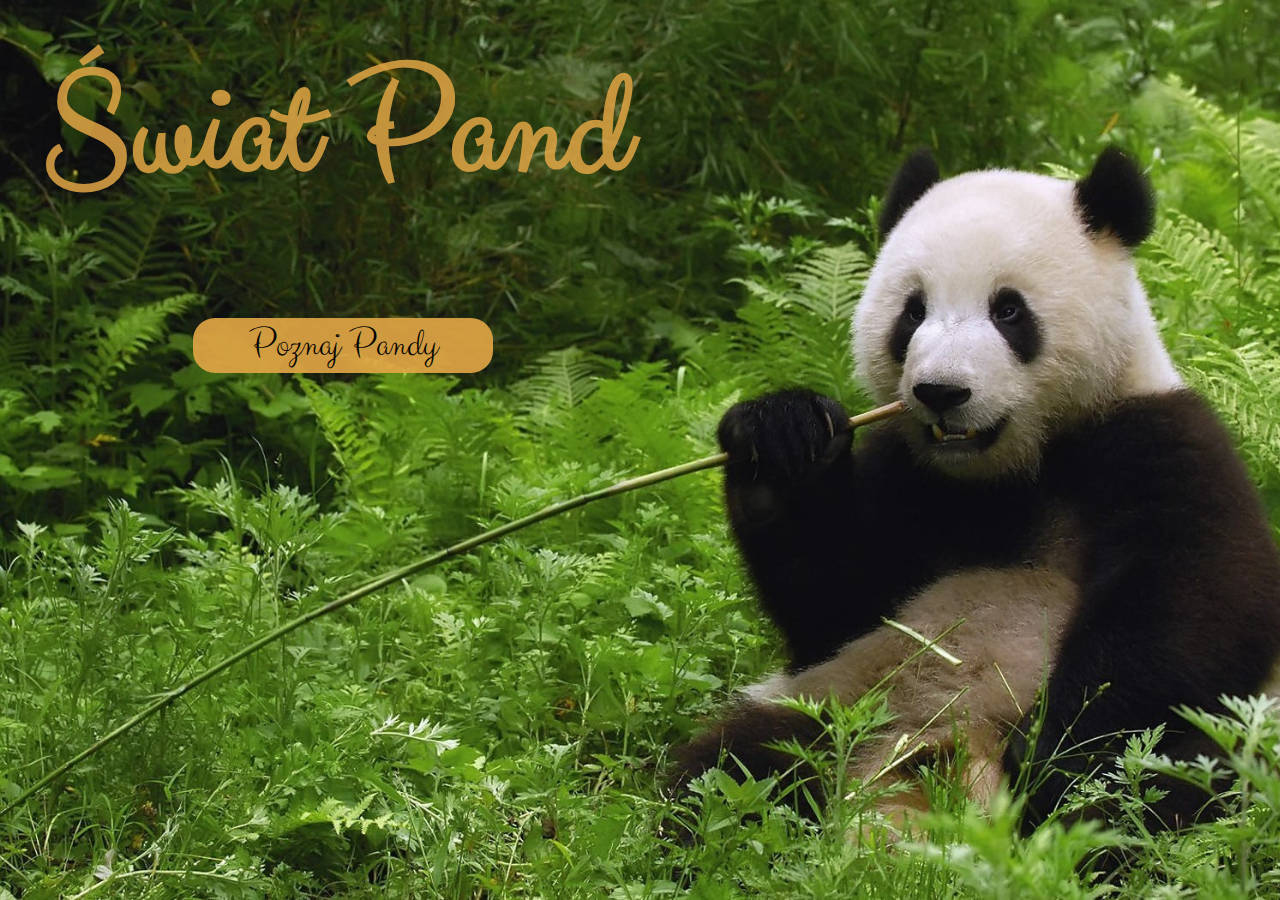
<file: index.html>
<!DOCTYPE html>
<html lang="en">
<head>
    <meta charset="UTF-8">
    <meta name="viewport" content="width=device-width, initial-scale=1.0">
    <link href="https://fonts.googleapis.com/css2?family=Clicker+Script&display=swap" rel="stylesheet">
    <link rel="stylesheet" type="text/css" href="CSS/panda main.css">
    <title>Świat Pand</title>
</head>
<body>
    <h1>Świat Pand</h1>

<div>
    <form action="Structure/landing page.html" method="get">
    <button class="button">Poznaj Pandy</button>
    </form>
    
</div>
</body>
</html>
</file>
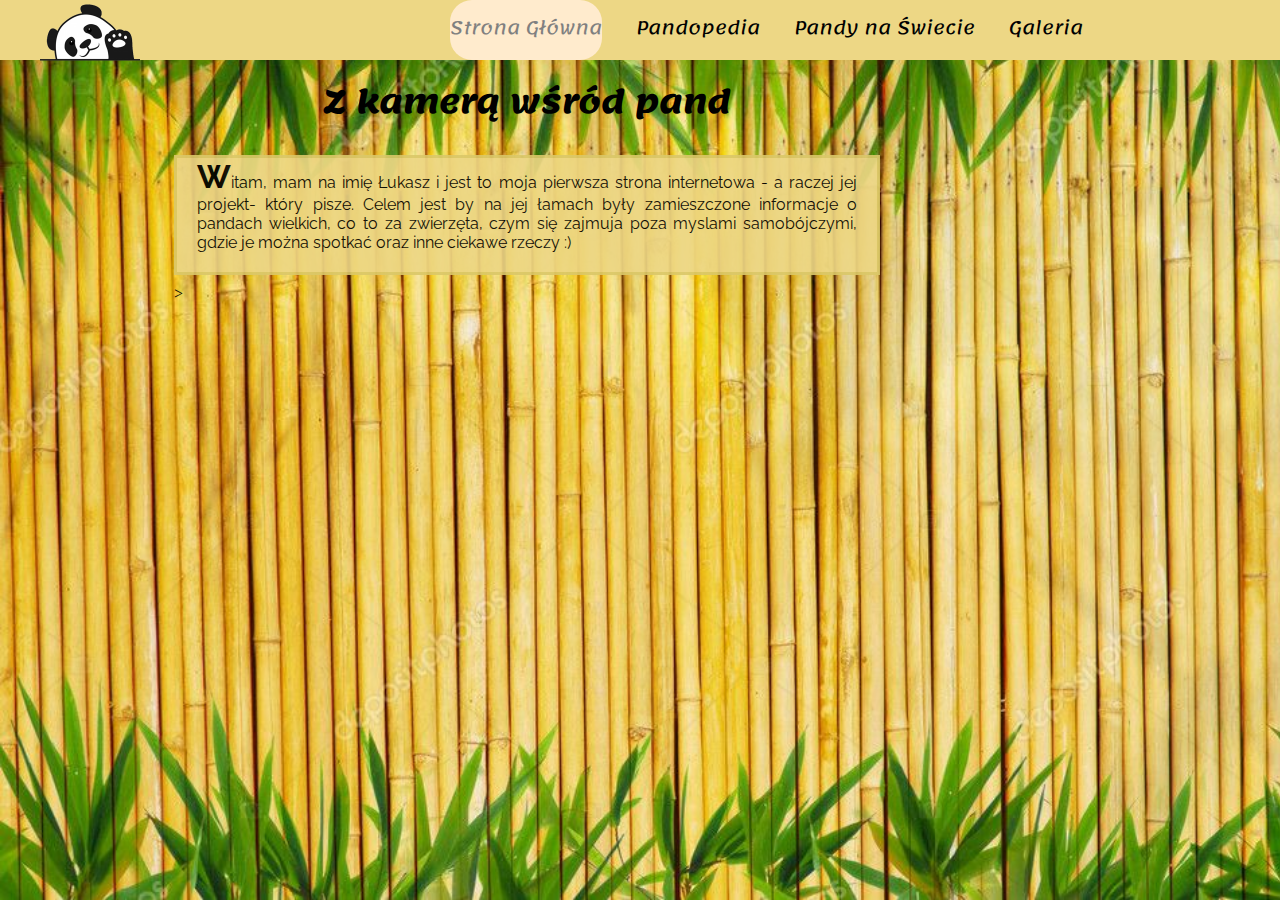
<file: Structure/landing page.html>
<!DOCTYPE html>
<html lang="en">
<head>
    <meta charset="UTF-8">
    <meta name="viewport" content="width=device-width, initial-scale=1.0">
    <link rel="stylesheet" href="../CSS/panda.css">
    <link href="https://fonts.googleapis.com/css2?family=Lemonada&family=Raleway&display=swap" rel="stylesheet">

    <title>Strona Główna | Świat Pand</title>
</head>
<body>
    <header>
        <div class="container">
            <img src="../Images/panda logo.png" align=left >
            <nav>   
                <ul class="navbar">
                    <li><a href="landing page.html" class="active">Strona Główna</a></li>
                    <li><a href="pandopedia.html">Pandopedia</a></li>
                    <li><a href="panda world.html">Pandy na Świecie</a></li>
                    <li><a href="panda gallery.html">Galeria</a></li>
                </ul>
            </nav>
        </div>
    </header>
<main>
    <h1>Z kamerą wśród pand</h1>
        <div class="paragraph">
            <p>
               Witam, mam na imię Łukasz i jest to moja pierwsza strona internetowa - a raczej jej projekt- który pisze.
               Celem jest by na jej łamach były zamieszczone informacje o pandach wielkich, co to za zwierzęta, czym się zajmuja 
               poza myslami samobójczymi, gdzie je można spotkać oraz inne ciekawe rzeczy :) 
            </p>
        </div>>
</main>
</body>
</html>
</file>
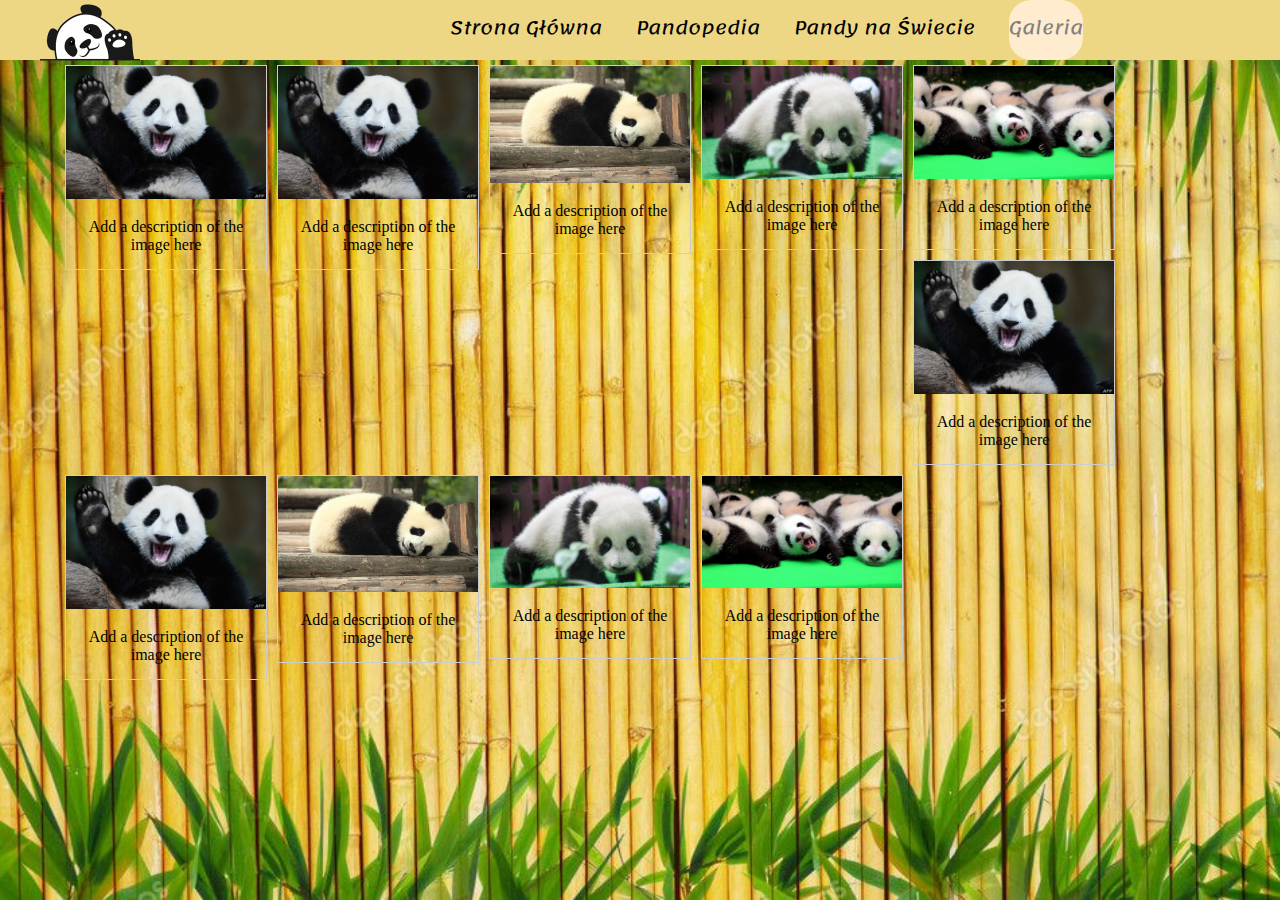
<file: Structure/panda gallery.html>
<!DOCTYPE html>
<html lang="en">
<head>
    <meta charset="UTF-8">
    <meta name="viewport" content="width=device-width, initial-scale=1.0">
    <link rel="stylesheet" href="../CSS/panda gallery.css">
    <link href="https://fonts.googleapis.com/css2?family=Lemonada&family=Raleway&display=swap" rel="stylesheet">
    <title>Pandy na Świecie|Świat Pand</title>
</head>
<body>
    <header>
        <div class="container">
            <img class="logo"src="../Images/panda logo.png" align=left >
            <nav>   
                <ul class="navbar">
                    <li><a href="landing page.html">Strona Główna</a></li>
                    <li><a href="pandopedia.html">Pandopedia</a></li>
                    <li><a href="panda world.html">Pandy na Świecie</a></li>
                    <li><a href="panda gallery.html" class="active">Galeria</a></li>
                </ul>
            </nav>
        </div>
    </header>
    <div class="galleryContainer">
            <div class="gallery">
                <a target="_blank" href="../Images/panda1.jpg">
                  <img src="../Images/panda1.jpg" alt="Cinque Terre">
                </a>
                <div class="desc">Add a description of the image here</div>
            </div>
              
            <div class="gallery">
                <a target="_blank" href="../Images/panda1.jpg">
                  <img src="../Images/panda1.jpg" alt="Forest">
                </a>
                <div class="desc">Add a description of the image here</div>
            </div>
              
            <div class="gallery">
                <a target="_blank" href="../Images/panda3.jpg">
                  <img src="../Images/panda3.jpg" alt="Northern Lights">
                </a>
                <div class="desc">Add a description of the image here</div>
            </div>
              
            <div class="gallery">
                <a target="_blank" href="../Images/panda4.jpg">
                  <img src="../Images/panda4.jpg" alt="Mountains">
                </a>
                <div class="desc">Add a description of the image here</div>
            </div>

            <div class="gallery">
                <a target="_blank" href="../Images/panda5.jpg">
                  <img src="../Images/panda5.jpg" alt="Mountains" >
                </a>
                <div class="desc">Add a description of the image here</div>
            </div>

            <div class="gallery">
                <a target="_blank" href="../Images/panda1.jpg">
                  <img src="../Images/panda1.jpg" alt="Cinque Terre">
                </a>
                <div class="desc">Add a description of the image here</div>
            </div>
              
            <div class="gallery">
                <a target="_blank" href="../Images/panda1.jpg">
                  <img src="../Images/panda1.jpg" alt="Forest" >
                </a>
                <div class="desc">Add a description of the image here</div>
            </div>
              
            <div class="gallery">
                <a target="_blank" href="../Images/panda3.jpg">
                  <img src="../Images/panda3.jpg" alt="Northern Lights">
                </a>
                <div class="desc">Add a description of the image here</div>
            </div>
              
            <div class="gallery">
                <a target="_blank" href="../Images/panda4.jpg">
                  <img src="../Images/panda4.jpg" alt="Mountains" >
                </a>
                <div class="desc">Add a description of the image here</div>
            </div>

            <div class="gallery">
                <a target="_blank" href="../Images/panda5.jpg">
                  <img src="../Images/panda5.jpg" alt="Mountains" >
                </a>
                <div class="desc">Add a description of the image here</div>
            </div>








    </div>
        </main>
    </body>
</file>
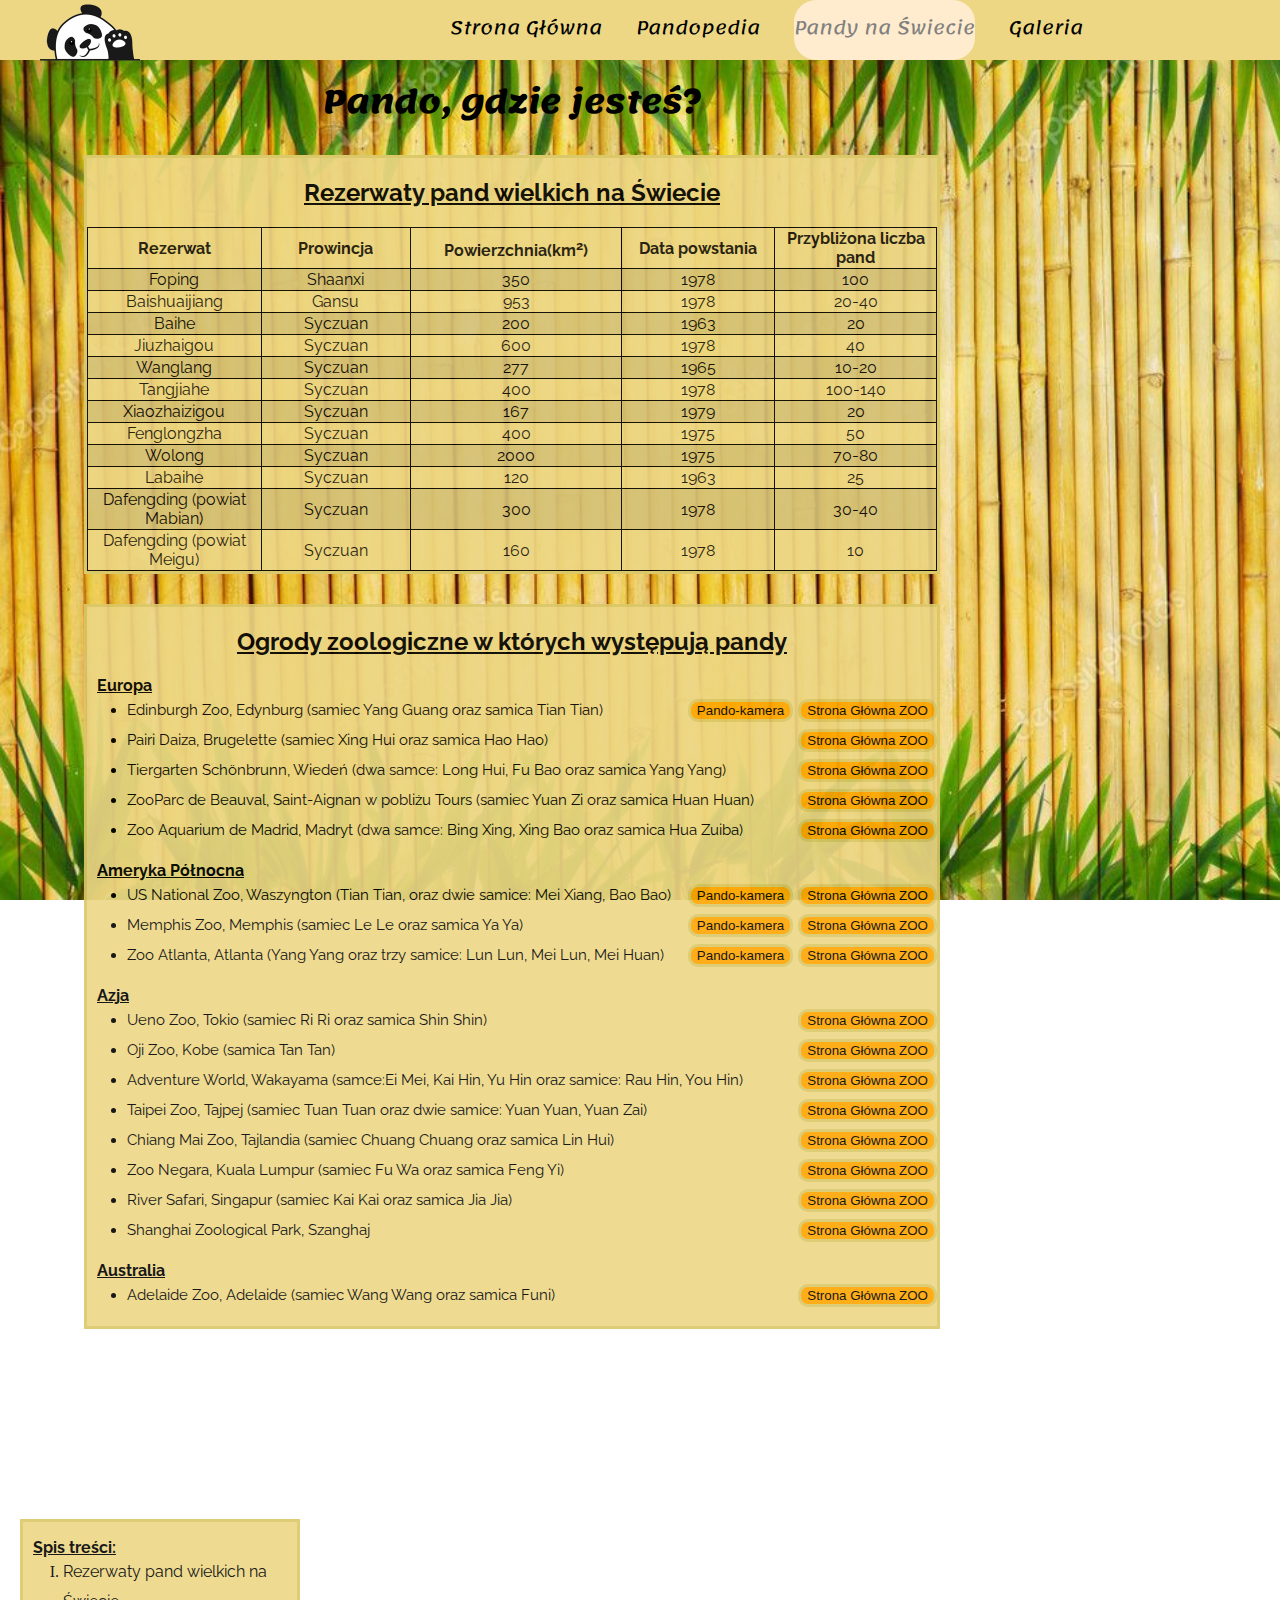
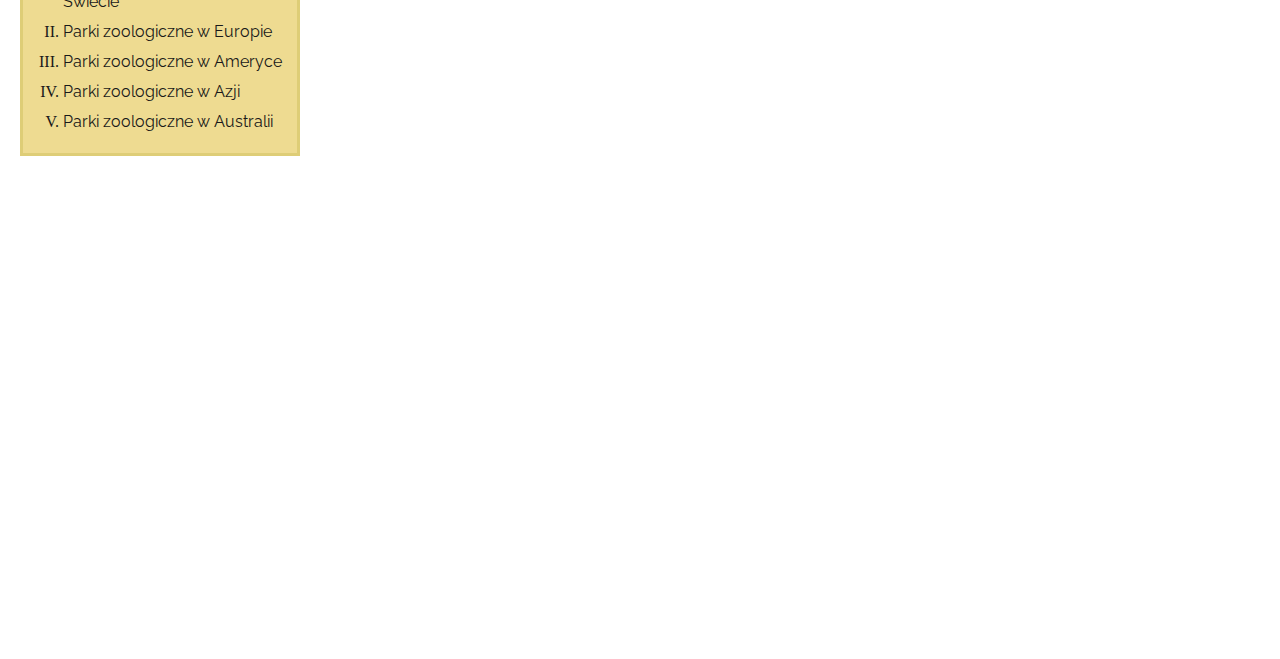
<file: Structure/panda world.html>
<!DOCTYPE html>
<html lang="en">
<head>
    <meta charset="UTF-8">
    <meta name="viewport" content="width=device-width, initial-scale=1.0">
    <link rel="stylesheet" href="../CSS/panda.css">
    <link href="https://fonts.googleapis.com/css2?family=Lemonada&family=Raleway&display=swap" rel="stylesheet">
    <title>Pandy na Świecie|Świat Pand</title>
</head>
<body>
    <header>
        <div class="container">
            <img src="../Images/panda logo.png" align=left >
            <nav>   
                <ul class="navbar">
                    <li><a href="landing page.html">Strona Główna</a></li>
                    <li><a href="pandopedia.html">Pandopedia</a></li>
                    <li><a href="panda world.html" class="active">Pandy na Świecie</a></li>
                    <li><a href="panda gallery.html">Galeria</a></li>
                </ul>
            </nav>
        </div>
    </header>
    <main class="pandaworldmain">
        <h1 id="pandaworld">Pando, gdzie jesteś?</h1>
        <div class="existance-table">
            <div>
                <h2 id="tableheading">Rezerwaty pand wielkich na Świecie</h2>
            </div>   
            <table>
                <tr>
                    <th>Rezerwat</th>
                    <th>Prowincja</th>
                    <th>Powierzchnia(km<sup>2</sup>)</th>
                    <th>Data powstania</th>
                    <th>Przybliżona liczba pand</th>
                </tr>
                <tr>
                    <td>Foping</td>
                    <td>Shaanxi</td>
                    <td>350</td>
                    <td>1978</td>
                    <td>100</td>
                </tr>
                <tr>
                    <td>Baishuaijiang</td>
                    <td>Gansu</td>
                    <td>953</td>
                    <td>1978</td>
                    <td>20-40</td>
                </tr>
                <tr>
                    <td>Baihe</td>
                    <td>Syczuan</td>
                    <td>200</td>
                    <td>1963</td>
                    <td>20</td>
                </tr>
                <tr>
                    <td>Jiuzhaigou</td>
                    <td>Syczuan</td>
                    <td>600</td>
                    <td>1978</td>
                    <td>40</td>
                </tr>
                <tr>
                    <td>Wanglang</td>
                    <td>Syczuan</td>
                    <td>277</td>
                    <td>1965</td>
                    <td>10-20</td>
                </tr>
                <tr>
                    <td>Tangjiahe</td>
                    <td>Syczuan</td>
                    <td>400</td>
                    <td>1978</td>
                    <td>100-140</td>
                </tr>
                <tr>
                    <td>Xiaozhaizigou</td>
                    <td>Syczuan</td>
                    <td>167</td>
                    <td>1979</td>
                    <td>20</td>
                </tr>
                <tr>
                    <td>Fenglongzha</td>
                    <td>Syczuan</td>
                    <td>400</td>
                    <td>1975</td>
                    <td>50</td>
                </tr>
                <tr>
                    <td>Wolong</td>
                    <td>Syczuan</td>
                    <td>2000</td>
                    <td>1975</td>
                    <td>70-80</td>
                </tr>
                <tr>
                    <td>Labaihe</td>
                    <td>Syczuan</td>
                    <td>120</td>
                    <td>1963</td>
                    <td>25</td>
                </tr>
                <tr>
                    <td>Dafengding (powiat Mabian)</td>
                    <td>Syczuan</td>
                    <td>300</td>
                    <td>1978</td>
                    <td>30-40</td>
                </tr>
                <tr>
                    <td>Dafengding (powiat Meigu)</td>
                    <td>Syczuan</td>
                    <td>160</td>
                    <td>1978</td>
                    <td>10</td>
                </tr>
            </table>
        </div>
        <div class="zoolist">
            <h2>Ogrody zoologiczne w których występują pandy</h2>
            <ul class="zoolist2">
                <lh id="zoo-europa">Europa</lh>
                    <li>Edinburgh Zoo, Edynburg (samiec Yang Guang oraz samica Tian Tian)
                        <div class="zoolink"><a href="https://www.edinburghzoo.org.uk/"target="blank"><button class="camerabutton">Strona Główna ZOO</button></a></div>
                        <div class="zoolink2"><a href="https://www.edinburghzoo.org.uk/webcams/panda-cam/"target="blank"><button class="camerabutton">Pando-kamera</button></a></div>
                    </li>
                    <li>Pairi Daiza, Brugelette (samiec Xing Hui oraz samica Hao Hao)
                        <div class="zoolink"><a href="https://www.pairidaiza.eu/en#pairi-daiza-resort"target="blank"><button class="camerabutton">Strona Główna ZOO</button></a></div>
                    </li>
                    <li>Tiergarten Schönbrunn, Wiedeń (dwa samce: Long Hui, Fu Bao oraz samica Yang Yang)
                        <div class="zoolink"><a href="https://www.zoovienna.at"target="blank"><button class="camerabutton">Strona Główna ZOO</button></a></div>
                    </li>
                    <li>ZooParc de Beauval, Saint-Aignan w pobliżu Tours (samiec Yuan Zi oraz samica Huan Huan)
                        <div class="zoolink"><a href="https://www.zoobeauval.com/"target="blank"><button class="camerabutton">Strona Główna ZOO</button></a></div>
                    </li>
                    <li>Zoo Aquarium de Madrid, Madryt (dwa samce: Bing Xing, Xing Bao oraz samica Hua Zuiba)
                        <div class="zoolink"><a href="https://www.zoomadrid.com/"target="blank"><button class="camerabutton">Strona Główna ZOO</button></a></div>
                    </li>
            </ul>
            <ul class="zoolist2">
                <lh id="zoo-ameryka">Ameryka Północna</lh>
                    <li>US National Zoo, Waszyngton (Tian Tian, oraz dwie samice: Mei Xiang, Bao Bao)
                        <div class="zoolink"><a href="https://nationalzoo.si.edu/"target="blank"><button class="camerabutton">Strona Główna ZOO</button></a></div>
                        <div class="zoolink2"><a href="https://nationalzoo.si.edu/webcams/panda-cam"target="blank"><button class="camerabutton">Pando-kamera</button></a></div>
                    </li>
                    <li>Memphis Zoo, Memphis (samiec Le Le oraz samica Ya Ya)
                        <div class="zoolink"><a href="https://www.memphiszoo.org/"target="blank"><button class="camerabutton">Strona Główna ZOO</button></a></div>
                        <div class="zoolink2"><a href="https://www.memphiszoo.org/panda-cam"target="blank"><button class="camerabutton">Pando-kamera</button></a></div>
                    </li>
                    <li>Zoo Atlanta, Atlanta (Yang Yang oraz trzy samice: Lun Lun, Mei Lun, Mei Huan)
                        <div class="zoolink"><a href="https://zooatlanta.org/"target="blank"><button class="camerabutton">Strona Główna ZOO</button></a></div>
                        <div class="zoolink2"><a href="https://zooatlanta.org/panda-cam/"target="blank"><button class="camerabutton">Pando-kamera</button></a></div>
                    </li>
            </ul>
            <ul class="zoolist2">
                <lh id="zoo-azja">Azja</lh>
                    <li>Ueno Zoo, Tokio (samiec Ri Ri oraz samica Shin Shin)
                        <div class="zoolink"><a href="https://www.tokyo-zoo.net/english/ueno/index.html"target="blank"><button class="camerabutton">Strona Główna ZOO</button></a></div>
                    </li>
                    <li>Oji Zoo, Kobe (samica Tan Tan)
                        <div class="zoolink"><a href="http://www.kobe-ojizoo.jp/animal/panda/"target="blank"><button class="camerabutton">Strona Główna ZOO</button></a></div>
                    </li>
                    <li>Adventure World, Wakayama (samce:Ei Mei, Kai Hin, Yu Hin oraz samice: Rau Hin, You Hin)
                        <div class="zoolink"><a href="https://www.aws-s.com/en/"target="blank"><button class="camerabutton">Strona Główna ZOO</button></a></div>
                    </li>
                    <li>Taipei Zoo, Tajpej (samiec Tuan Tuan oraz dwie samice: Yuan Yuan, Yuan Zai)
                        <div class="zoolink"><a href="https://www.zoo.gov.taipei/Default.aspx"target="blank"><button class="camerabutton">Strona Główna ZOO</button></a></div>
                    </li>
                    <li>Chiang Mai Zoo, Tajlandia (samiec Chuang Chuang oraz samica Lin Hui)
                        <div class="zoolink"><a href="http://www.chiangmai.zoothailand.org/en/index.php"target="blank"><button class="camerabutton">Strona Główna ZOO</button></a></div>
                    </li>
                    <li>Zoo Negara, Kuala Lumpur (samiec Fu Wa oraz samica Feng Yi)
                        <div class="zoolink"><a href="https://www.zoonegaramalaysia.my/"target="blank"><button class="camerabutton">Strona Główna ZOO</button></a></div>
                    </li>
                    <li>River Safari, Singapur (samiec Kai Kai oraz samica Jia Jia)
                        <div class="zoolink"><a href="https://www.wrs.com.sg/en/river-safari.html"target="blank"><button class="camerabutton">Strona Główna ZOO</button></a></div>
                    </li>
                    <li>Shanghai Zoological Park, Szanghaj
                        <div class="zoolink"><a href="http://en.shwzoo.com/"target="blank"><button class="camerabutton">Strona Główna ZOO</button></a></div>
                    </li>
            </ul>
            <ul class="zoolist2">
                <lh id="zoo-australia">Australia</lh>
                    <li>Adelaide Zoo, Adelaide (samiec Wang Wang oraz samica Funi)
                        <div class="zoolink"><a href="https://www.adelaidezoo.com.au/"target="blank"><button class="camerabutton">Strona Główna ZOO</button></a></div>
                    </li>
            </ul>
        </div>
    </main>
        <div class="toc">
            <div class="sticky">
                <ol>
                    <lh>Spis treści:</lh>
                    <li><a href="#pandaworld">Rezerwaty pand wielkich na Świecie</a></li>
                    <li><a href="#zoo-europa">Parki zoologiczne w Europie</a></li>
                    <li><a href="#zoo-ameryka">Parki zoologiczne w Ameryce</a></li>
                    <li><a href="#zoo-azja">Parki zoologiczne w Azji</a></li>
                    <li><a href="#zoo-australia">Parki zoologiczne w Australii</a></li>

                </ol>
            </div>
        </div>
</body>
</html>
</file>
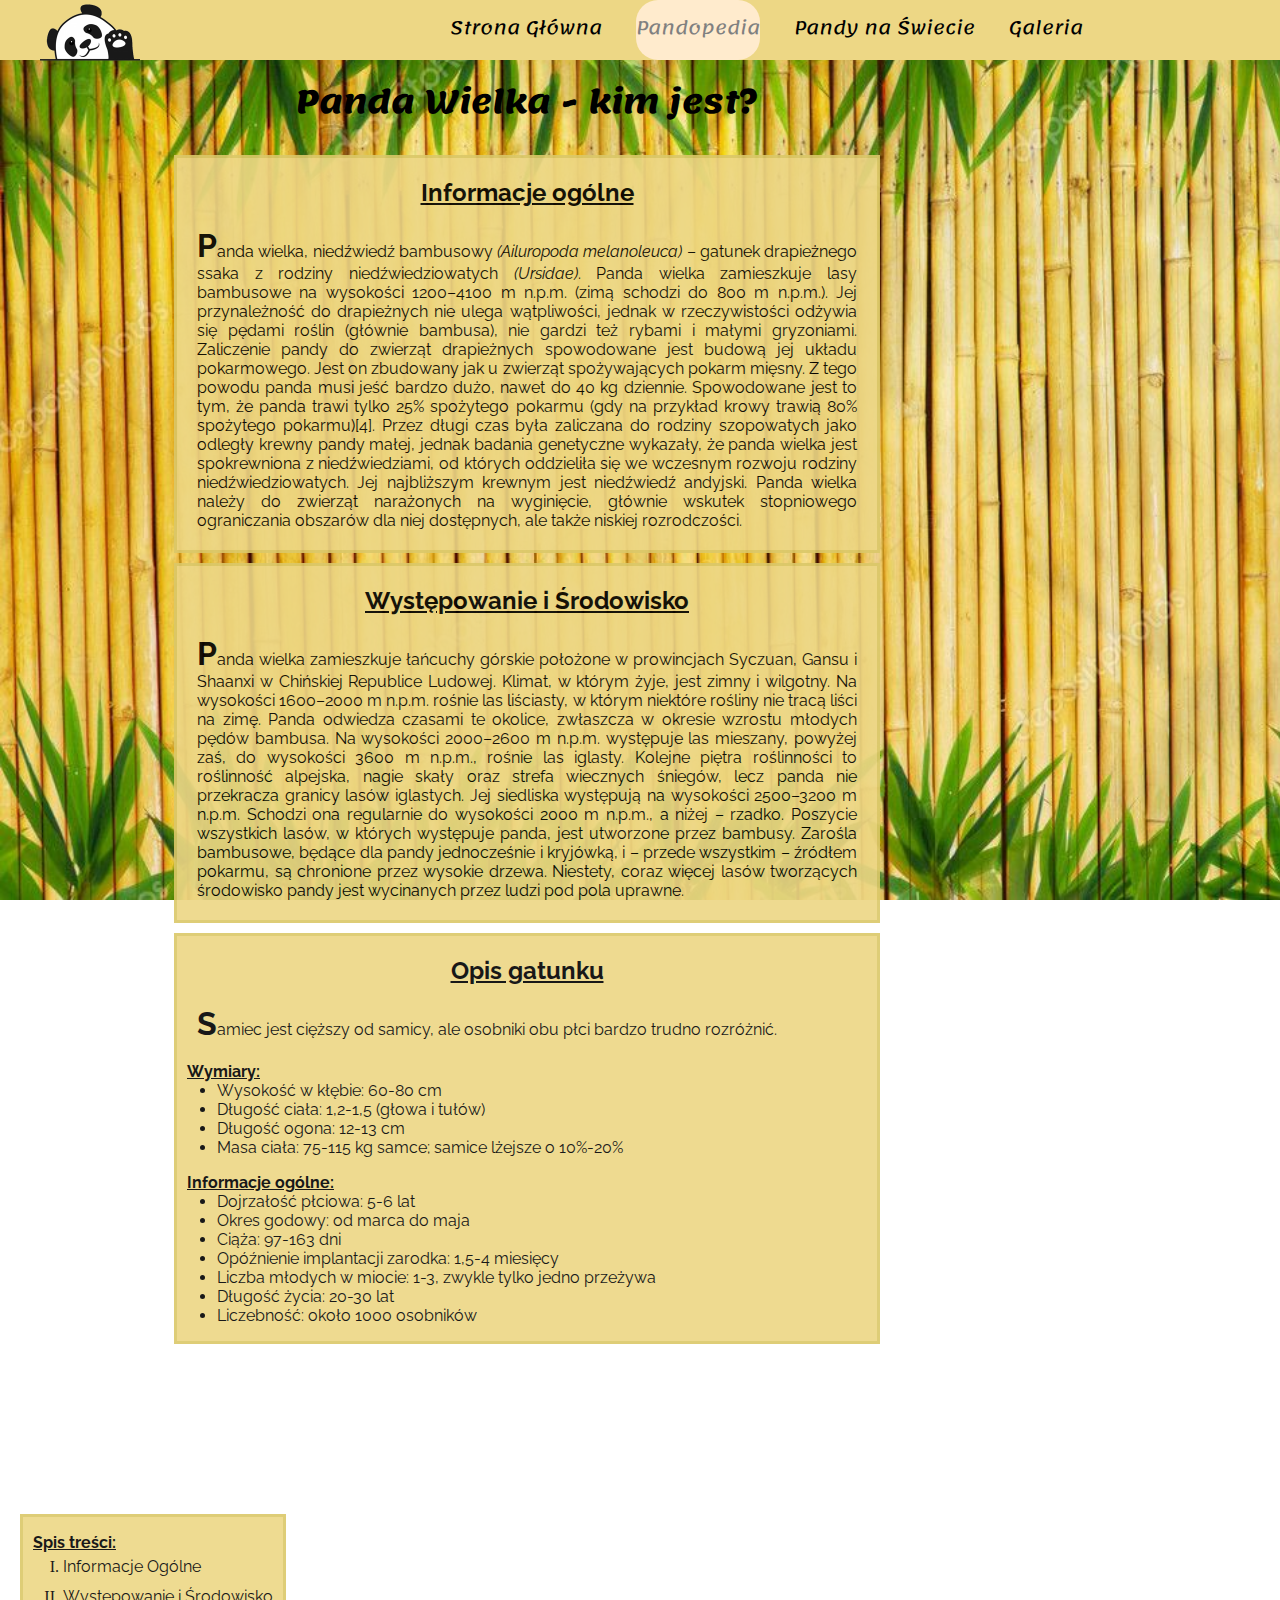
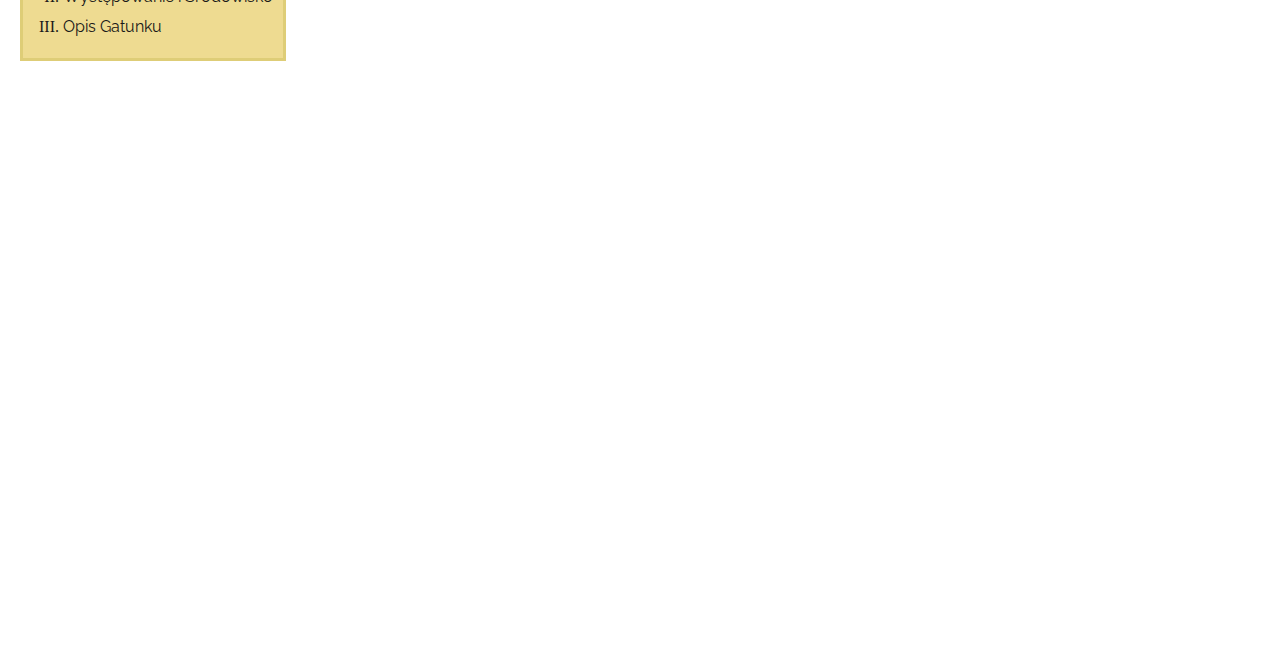
<file: Structure/pandopedia.html>
<!DOCTYPE html>
<html lang="en">
<head>
    <meta charset="UTF-8">
    <meta name="viewport" content="width=device-width, initial-scale=1.0">
    <link rel="stylesheet" href="../CSS/panda.css">
    <link href="https://fonts.googleapis.com/css2?family=Lemonada&family=Raleway&display=swap" rel="stylesheet">

    <title>Pandopedia | Świat Pand</title>
</head>
<body>
    <header>
        <div class="container">
             <img src="../Images/panda logo.png" align=left >
                <nav>   
                    <ul class="navbar">
                        <li><a href="landing page.html">Strona Główna</a></li>
                        <li><a href="pandopedia.html"class="active">Pandopedia</a></li>
                        <li><a href="panda world.html">Pandy na Świecie</a></li>
                        <li><a href="panda gallery.html">Galeria</a></li>
                    </ul>
                </nav>
        </div>
    </header>
    <main>
        <h1>Panda Wielka - kim jest?</h1>
        
        <div id="general" class="paragraph">
            <h2>Informacje ogólne</h2>
            <p>
            Panda wielka, niedźwiedź bambusowy <em>(Ailuropoda melanoleuca)</em> – gatunek drapieżnego ssaka z rodziny niedźwiedziowatych <em>(Ursidae)</em>.
             Panda wielka zamieszkuje lasy bambusowe na wysokości 1200–4100 m n.p.m. (zimą schodzi do 800 m n.p.m.).
             Jej przynależność do drapieżnych nie ulega wątpliwości, jednak w rzeczywistości odżywia się pędami roślin (głównie bambusa), nie gardzi też rybami i małymi gryzoniami.
             Zaliczenie pandy do zwierząt drapieżnych spowodowane jest budową jej układu pokarmowego. Jest on zbudowany jak u zwierząt spożywających pokarm mięsny.
             Z tego powodu panda musi jeść bardzo dużo, nawet do 40 kg dziennie. Spowodowane jest to tym, że panda trawi tylko 25% spożytego pokarmu (gdy na przykład krowy trawią 80% spożytego pokarmu)[4]. Przez długi czas była zaliczana do rodziny szopowatych jako odległy krewny pandy małej, jednak badania genetyczne wykazały, że panda wielka jest spokrewniona z niedźwiedziami, od których oddzieliła się we wczesnym rozwoju rodziny niedźwiedziowatych. Jej najbliższym krewnym jest niedźwiedź andyjski.
             Panda wielka należy do zwierząt narażonych na wyginięcie, głównie wskutek stopniowego ograniczania obszarów dla niej dostępnych, ale także niskiej rozrodczości.
            </p>
        </div>
        <div id="living" class="paragraph">
            <h2>Występowanie i Środowisko</h2>
            <p>
                Panda wielka zamieszkuje łańcuchy górskie położone w prowincjach Syczuan, Gansu i Shaanxi w Chińskiej Republice Ludowej. 
                Klimat, w którym żyje, jest zimny i wilgotny. Na wysokości 1600–2000 m n.p.m. rośnie las liściasty, w którym niektóre rośliny nie tracą liści na zimę. 
                Panda odwiedza czasami te okolice, zwłaszcza w okresie wzrostu młodych pędów bambusa. Na wysokości 2000–2600 m n.p.m. występuje las mieszany, powyżej zaś, do wysokości 3600 m n.p.m., rośnie las iglasty. 
                Kolejne piętra roślinności to roślinność alpejska, nagie skały oraz strefa wiecznych śniegów, lecz panda nie przekracza granicy lasów iglastych. 
                Jej siedliska występują na wysokości 2500–3200 m n.p.m. Schodzi ona regularnie do wysokości 2000 m n.p.m., a niżej – rzadko. 
                Poszycie wszystkich lasów, w których występuje panda, jest utworzone przez bambusy. 
                Zarośla bambusowe, będące dla pandy jednocześnie i kryjówką, i – przede wszystkim – źródłem pokarmu, są chronione przez wysokie drzewa. 
                Niestety, coraz więcej lasów tworzących środowisko pandy jest wycinanych przez ludzi pod pola uprawne.
            </p>
        </div>
        <div id="species" class="paragraph">
            <h2>Opis gatunku</h2>
            <p>Samiec jest cięższy od samicy, ale osobniki obu płci bardzo trudno rozróżnić.</p>
            <div class="general">           
                <ul>
                    <lh>Wymiary:</lh>
                    <li>Wysokość w kłębie: 60-80 cm</li>
                    <li>Długość ciała: 1,2-1,5 (głowa i tułów)</li>
                    <li>Długość ogona: 12-13 cm</li>
                    <li>Masa ciała: 75-115 kg samce; samice lżejsze o 10%-20%</li>
                </ul>
                <ul>
                    <lh>Informacje ogólne:</lh>   
                    <li>Dojrzałość płciowa: 5-6 lat</li>
                    <li>Okres godowy: od marca do maja</li>
                    <li>Ciąża: 97-163 dni</li>
                    <li>Opóźnienie implantacji zarodka: 1,5-4 miesięcy</li>
                    <li>Liczba młodych w miocie: 1-3, zwykle tylko jedno przeżywa</li>
                    <li>Długość życia: 20-30 lat</li>
                    <li>Liczebność: około 1000 osobników</li>
                </ul>
            </div> 
        </div>
    </main>
        <div class="toc">
            <div class="sticky">
                <ol>
                    <lh>Spis treści:</lh>
                    <li><a href="#general">Informacje Ogólne</a></li>
                    <li><a href="#living">Występowanie i Środowisko</a></li>
                    <li><a href="#species">Opis Gatunku</a></li>
                </ol>
            </div>
        </div>
    
</body>
</html>
</file>
<file: CSS/panda main.css>
body{
    background-image: url(../Images/bg.jpg);
    background-repeat: no-repeat;
    background-attachment: fixed;
    background-size: cover;
    background-position:   left;

}
h1{
    font-family: 'Clicker Script', cursive;
    font-size: 150px;
    margin: 35px;
    color:#e3a746;
    opacity:84%;
}
.button{
    font-family: 'Clicker Script', cursive;
     background-color:#e3a746;
     text-align: center;
     border:none;
     display:inline-block;
     font-size: 40px;
     opacity:90%;
     margin-left:185px;
     margin-top:50px;
     border-radius:22px;
     width:300px;   
}

.button {
    cursor: pointer;
    display: inline-block;
    position: relative;
    transition: 0.5s;
  }
  
  .button:after {
    content: '\00bb';
    position: absolute;
    opacity: 0;
    top: 0;
    right: -20px;
    transition: 0.5s;
  }
  
  .button:hover {
    padding-right: 25px;
  }
  
  .button:hover:after {
    opacity: 1;
    right: 0;
  }
</file>
<file: CSS/panda.css>
/* main css */
body{
    background-image:url(../Images/bg2.jpg);
    background-repeat: no-repeat;
    background-attachment: fixed;
    background-size: cover;
    margin:0;
}
/* navbar CSS */
div.container{
    width:100%;
    margin:0 auto;
    background:#edd785;
    opacity:100%;
    position: fixed;
    width: 100%;
    left: 0;
    top: 0;
    z-index: 100;
}

img{
    width:100px;
    margin:0px 310px -5px 40px;
    opacity: 100%;
}


ul.navbar{
    margin-top:0px;
    height:40px;
}

 ul.navbar li {
    font-family: 'Lemonada', cursive;
    margin-right:30px;
    margin-top:10px;
    font-size:large;
    display:inline-block;
 } 
 .navbar a{
     color:black;
     text-decoration: none;
     padding-top: 10px;
     padding-bottom:14px;
 }
 .navbar a:hover{
     background-color: blanchedalmond;
     border-radius: 22px;
 }
  a.active{
     color:grey;
     border-radius:22px;
     background-color:blanchedalmond
  }
/* end of navbar CSS */
/* begining of content - pandopedia - CSS */
main{
    float:right;
    margin-right:400px;
}


h1{
    margin-top:70px;
    font-family: 'Lemonada',cursive;
    text-align: center;
}
.paragraph{
    width: 700px;
    max-width: 700px;
    min-width: 200px;
    margin:10px auto;
    border: 3px #dbc869 solid;
    background-color:#edd785;
    opacity:90%;
}
p::first-letter{
    font-family: 'Raleway';
    font-size: 200%;
    font-weight: bold;
}
p{
    font-family: 'Raleway';
    text-align: justify;
    margin: 0px 20px 20px 20px;
}
h2{
    font-family: 'Raleway';
    text-align:center;
    text-decoration: underline;
}
lh{
    font-family:'Raleway';
    margin-left:-30px;
    font-weight: bold;
    text-decoration: underline;
}
div.general ul li{
    font-family: 'Raleway';
}
/* pandopedia ToC CSS */
div.toc{
    float:left;
    width: 300px;
    height: 900px;
    max-width: 500px;
    min-width: 100px;
}
div.sticky{
    float:left;
    margin: 160px 0px 0px 20px;
    padding: 0px 10px 0px 0px;
    border: 3px #dbc869 solid;
    background-color:#edd785;
    opacity:90%;
    position:sticky;
    top:80px;
}
.toc a{
    font-family: 'Raleway';
    text-decoration:none;
    color: black;
    line-height:30px;
}
.toc lh{
    margin-left:-30px;
    text-decoration:underline;
}
.toc li{
    list-style-type: upper-roman;
}
/* end of pandopedia CSS */
/* panda world page CSS */
main.pandaworldmain{
    margin-right:340px;
}
div.existance-table{
    font-family: 'Raleway';
    border: 3px #dbc869 solid;
    width:850px;
    margin:0px 0px 0px 0px;
}
div h2#tableheading{
    background-color: #edd785;
    opacity:90%;
    padding:20px;
    margin:0;
}

table, th, td {
    background-color:#edd785;
    opacity:90%;
    width:850px;
    border: 1px solid black;
    border-collapse: collapse;
    text-align: center;
}
table tr:nth-child(even) {
    background-color: black;
}
/* end of pandopedia table css */
/* beginnig of zoo pandawolrd site css */

.zoolist{
    font-family: 'raleway';
    background-color:#edd785;
    opacity:90%;
    width:850px;
    border: 3px #dbc869 solid;
    margin:30px 0px 30px 0px;
}

.zoolist2 li{
    line-height:30px;
    font-size: 15px;
}
.camerabutton{
    background-color:orange;
    border-radius:10px;
    border: 3px #dbc869 solid;
    cursor: pointer;
}
.zoolink{
    float:right;
    cursor: pointer;
}
.zoolink2{
    float:right;
    cursor: pointer;
    margin-right:5px;
}
</file>
<file: CSS/panda gallery.css>
/* main+navbar css */
/* main css */
body{
    background-image:url(../Images/bg2.jpg);
    background-repeat: no-repeat;
    background-attachment: fixed;
    background-size: cover;
    margin:0;
}
/* navbar CSS */
div.container{
    width:100%;
    margin:0 auto;
    background:#edd785;
    opacity:100%;
    position: fixed;
    width: 100%;
    left: 0;
    top: 0;
    z-index: 100;
}

img.logo{
    width:100px;
    margin:0px 310px -5px 40px;
    opacity: 100%;
}


ul.navbar{
    margin-top:0px;
    height:40px;
}

 ul.navbar li {
    font-family: 'Lemonada', cursive;
    margin-right:30px;
    margin-top:10px;
    font-size:large;
    display:inline-block;
 } 
 .navbar a{
     color:black;
     text-decoration: none;
     padding-top: 10px;
     padding-bottom:14px;
 }
 .navbar a:hover{
     background-color: blanchedalmond;
     border-radius: 22px;
 }
  a.active{
     color:grey;
     border-radius:22px;
     background-color:blanchedalmond
  }
  /* end of main+navbar css */
  div.galleryContainer{
    margin:60px;

  }
 
 
  div.gallery {
    margin: 5px;
    border: 1px solid #ccc;
    float: left;
    width: 200px;
  }
  
  div.gallery:hover {
    border: 1px solid #777;
  }
  
  div.gallery img {
    width:100% ;
    height:auto;
  }
  
  div.desc {
    padding: 15px;
    text-align: center;
  }
</file>
